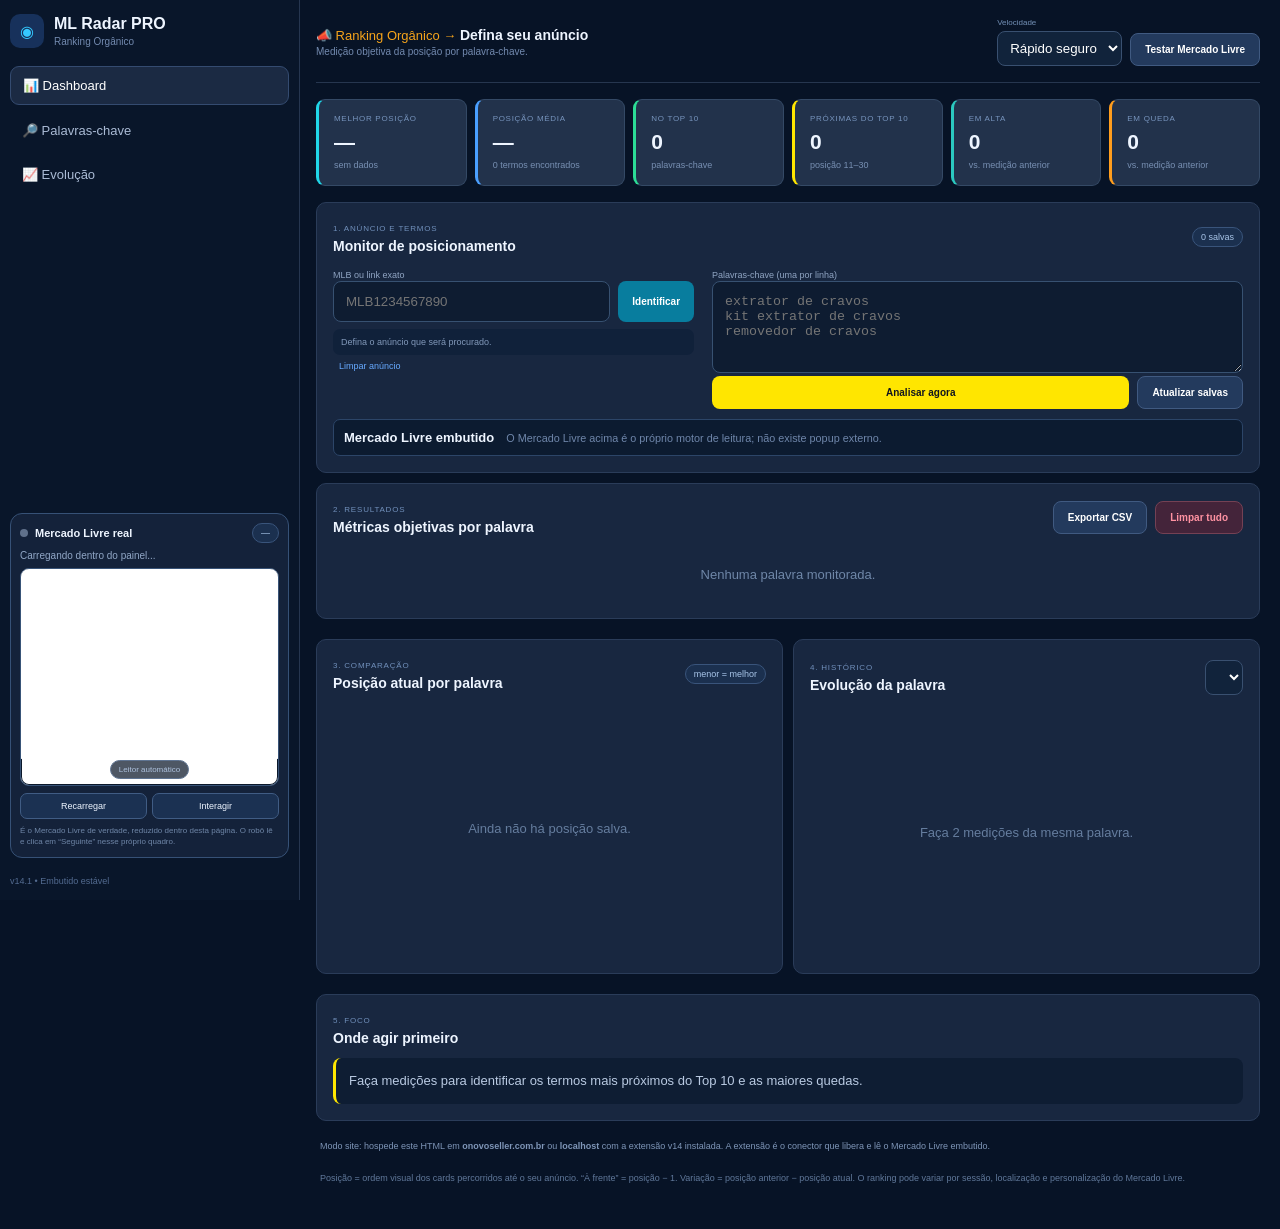
<file: index.html>
<!doctype html><html lang="pt-BR"><head><meta charset="utf-8"><meta name="viewport" content="width=device-width,initial-scale=1"><title>ML Radar PRO</title><style>
*{box-sizing:border-box}html,body{margin:0;background:#071326;color:#eef5ff;font-family:Inter,Segoe UI,Arial,sans-serif;font-size:13px}body{min-height:100vh}.shell{display:grid;grid-template-columns:220px 1fr;min-height:100vh}.sidebar{background:#09162a;border-right:1px solid #263650;padding:18px 12px;position:sticky;top:0;height:100vh;display:flex;flex-direction:column;gap:18px}.brand{display:flex;gap:10px;align-items:center;font-size:16px}.brandmark{width:34px;height:34px;border-radius:10px;background:#17315b;display:grid;place-items:center;color:#35c9ff}.brand small,.topbar small{display:block;color:#7289ae;font-size:10px;margin-top:3px}.sidebar nav{display:grid;gap:7px}.sidebar nav a{color:#aabbd5;text-decoration:none;padding:11px 12px;border-radius:9px}.sidebar nav a.active{background:#1b2a43;color:#fff;border:1px solid #344b70}.live-runner{margin-top:auto;border:1px solid #365176;border-radius:12px;background:#14223a;padding:10px;min-height:270px;display:flex;flex-direction:column}.live-head{display:flex;justify-content:space-between;align-items:center;font-size:11px}.live-head>div{display:flex;align-items:center;gap:7px}.dot{width:8px;height:8px;background:#60718b;border-radius:50%;display:inline-block}.dot.ok{background:#20d9a0;box-shadow:0 0 10px #20d9a077}.dot.busy{background:#ffe600;box-shadow:0 0 10px #ffe60066}.pagepill,.badge{background:#1b304f;border:1px solid #39547b;padding:4px 8px;border-radius:999px;color:#a9c6ea;font-size:9px}.live-runner p{font-size:10px;color:#91a7c6;margin:7px 0}.live-products{height:145px;overflow:auto;border:1px solid #263b5d;background:#0a1628;border-radius:8px;padding:5px}.live-empty{color:#657c9c;font-size:9px;padding:10px}.live-item{display:grid;grid-template-columns:30px 1fr auto;gap:6px;align-items:center;padding:5px;border-bottom:1px solid #1d304e}.live-item:last-child{border:0}.live-item img{width:30px;height:30px;object-fit:contain;background:white;border-radius:5px}.live-item b{font-size:8px;line-height:1.25;display:-webkit-box;-webkit-line-clamp:2;-webkit-box-orient:vertical;overflow:hidden}.live-item span{font-size:8px;color:#7e96b7}.live-item .pos{font-weight:800;color:#ffe600}.runner-actions{display:grid;grid-template-columns:1fr 1fr;gap:5px;margin-top:7px}.runner-actions button{background:#1b3152;color:#eef5ff;border:1px solid #405c84;border-radius:7px;padding:7px;font-size:9px;cursor:pointer}.runner-note{font-size:8px;color:#6f86a7;margin-top:7px;line-height:1.35}.version{color:#536b90;font-size:9px}.main{padding:18px 20px 34px;min-width:0}.topbar{display:flex;justify-content:space-between;align-items:center;padding-bottom:16px;border-bottom:1px solid #26364f}.topbar .crumb{color:#f6a41b}.topbar b{font-size:14px}.topactions{display:flex;gap:8px;align-items:end}.topactions label{font-size:8px;color:#7390b6}.topactions select,.panel select{display:block;margin-top:4px;background:#11233b;color:#fff;border:1px solid #395070;border-radius:8px;padding:8px}.kpis{display:grid;grid-template-columns:repeat(6,minmax(120px,1fr));gap:8px;margin:16px 0}.kpi{background:#22324b;border:1px solid #344965;border-radius:9px;padding:14px 15px;min-height:86px;border-left:3px solid #3fc6ff}.kpi small{display:block;color:#7794bd;font-size:8px;letter-spacing:.7px}.kpi b{display:block;font-size:21px;margin:7px 0 2px}.kpi em{font-style:normal;color:#7890b3;font-size:9px}.kpi.cyan{border-left-color:#20d6e8}.kpi.blue{border-left-color:#4a9fff}.kpi.green{border-left-color:#2cdd96}.kpi.yellow{border-left-color:#ffe600}.kpi.teal{border-left-color:#2bc9c0}.kpi.orange{border-left-color:#ff9d1d}.panel{background:#182740;border:1px solid #2a3c59;border-radius:10px;padding:16px;margin:10px 0}.panel-head{display:flex;justify-content:space-between;align-items:center;margin-bottom:12px}.section-label{font-size:8px;color:#7190bb;letter-spacing:.8px}.panel h2{font-size:14px;margin:4px 0 0}.formgrid{display:grid;grid-template-columns:.85fr 1.25fr;gap:18px}.panel label{font-size:9px;color:#90a5c3}.inputrow,.inline{display:flex;gap:8px}.grow{flex:1}input,textarea{width:100%;background:#0e1c31;color:#eef5ff;border:1px solid #375171;border-radius:8px;padding:12px;outline:none}textarea{height:92px;resize:vertical}.btn{border:0;border-radius:8px;padding:10px 14px;font-weight:700;font-size:10px;cursor:pointer}.btn.yellow{background:#ffe600;color:#10151f}.btn.dark{background:#233a5d;color:#fff;border:1px solid #405a81}.btn.cyanbtn{background:#087d9e;color:#fff}.btn.danger{background:#44243a;color:#ff92a2;border:1px solid #744154}.status{margin-top:7px;padding:8px;border-radius:7px;background:#10213a;color:#8299ba;font-size:9px}.status.ok{border:1px solid #178758;color:#7cffbf}.status.err{border:1px solid #9b4050;color:#ff9baa}.linkbtn{border:0;background:none;color:#67aaff;font-size:9px;margin-top:5px;cursor:pointer}.runnerline{margin-top:10px;background:#0c1b30;border:1px solid #2c4568;border-radius:7px;padding:10px;display:flex;gap:12px;align-items:center}.runnerline span{font-weight:700}.runnerline small{color:#6f86aa}.runnerline #readStatus{margin-left:auto;color:#8db7e5;font-size:9px}.scan.hidden{display:none}.progress{height:6px;background:#0a1729;border-radius:99px;overflow:hidden}.progress i{display:block;height:100%;background:#ffe600;width:5%;transition:.2s}.scan-kpis{display:grid;grid-template-columns:2fr 1fr 1fr 1fr;gap:8px;margin-top:10px}.scan-kpis>div{background:#0e1d33;padding:10px;border-radius:8px}.scan-kpis small{display:block;color:#6e89af;font-size:8px}.scan-kpis b{font-size:12px}.rank-table{overflow:auto}.rank-row{display:grid;grid-template-columns:minmax(180px,2fr) 75px 90px 75px 90px 90px 100px 65px;gap:0;border-bottom:1px solid #2a3c58;min-width:820px;align-items:center}.rank-row>div{padding:11px 9px}.rank-head{color:#75a4dd;font-size:8px;background:#101e34;border-radius:7px}.rank-row b{font-size:12px}.rank-row .kw b{font-size:11px}.muted{font-size:8px;color:#7289aa}.up{color:#2de09e}.down{color:#ff7388}.flat{color:#8ea2bd}.quick{color:#ffe600}.focusbox{background:#0e1d33;border-left:3px solid #ffe600;border-radius:8px;padding:13px;line-height:1.55;color:#b9cae2}.twocol{display:grid;grid-template-columns:1fr 1fr;gap:10px}.chartbox{position:relative;height:250px}.chartbox canvas{width:100%;height:100%}.empty{position:absolute;inset:0;display:grid;place-items:center;color:#657d9e}.emptyrow{padding:20px;color:#6f87a8;text-align:center}footer{font-size:9px;color:#60789a;padding:12px 4px}.delete{background:none;border:0;color:#ff7f94;cursor:pointer;font-size:9px}@media(max-width:1100px){.shell{grid-template-columns:200px 1fr}.kpis{grid-template-columns:repeat(3,1fr)}.formgrid,.twocol{grid-template-columns:1fr}}@media(max-width:760px){.shell{display:block}.sidebar{position:relative;height:auto}.live-runner{margin-top:0}.kpis{grid-template-columns:repeat(2,1fr)}.main{padding:12px}.topbar{align-items:flex-start;gap:10px}.rank-row{min-width:760px}}
/* v14: Mercado Livre real dentro do dashboard */
.shell{grid-template-columns:300px 1fr}.sidebar{padding:14px 10px}.live-runner{min-height:330px;padding:9px}.ml-viewport{position:relative;width:100%;height:218px;overflow:hidden;border:1px solid #385377;background:#fff;border-radius:9px;box-shadow:inset 0 0 0 1px #0b182a}.ml-stage{width:1280px;height:900px;transform:scale(.211);transform-origin:0 0}.ml-stage iframe{display:block;width:1280px;height:900px;border:0;background:#fff}.frame-lock{position:absolute;inset:0;z-index:4;display:flex;align-items:flex-end;justify-content:center;pointer-events:auto;background:transparent}.frame-lock span{margin:0 0 6px;background:#071326dd;color:#9cb5d7;border:1px solid #3c567a;border-radius:999px;padding:4px 8px;font-size:8px;opacity:.82}.frame-lock.unlocked{pointer-events:none}.frame-lock.unlocked span{display:none}.runner-actions{grid-template-columns:1fr 1fr}.runner-note{display:block}.live-runner p{white-space:nowrap;overflow:hidden;text-overflow:ellipsis}.main{padding-left:16px}
@media(max-width:1150px){.shell{grid-template-columns:270px 1fr}.ml-stage{transform:scale(.187)}.ml-viewport{height:205px}}

</style></head><body>
<div class="shell">
<aside class="sidebar">
  <div class="brand"><div class="brandmark">◉</div><div><b>ML Radar PRO</b><small>Ranking Orgânico</small></div></div>
  <nav><a class="active" href="#overview">📊 Dashboard</a><a href="#keywords">🔎 Palavras-chave</a><a href="#history">📈 Evolução</a></nav>
  <div class="live-runner embedded-runner">
    <div class="live-head"><div><span id="runnerDot" class="dot"></span><b>Mercado Livre real</b></div><span id="livePage" class="pagepill">—</span></div>
    <p id="runnerStatus">Carregando dentro do painel...</p>
    <div class="ml-viewport" id="mlViewport">
      <div class="ml-stage">
        <iframe id="mlFrame" title="Mercado Livre" src="https://lista.mercadolivre.com.br/" loading="eager" referrerpolicy="strict-origin-when-cross-origin" sandbox="allow-scripts allow-same-origin allow-forms allow-popups"></iframe>
      </div>
      <div id="frameLock" class="frame-lock"><span>Leitor automático</span></div>
    </div>
    <div class="runner-actions"><button id="reloadFrame">Recarregar</button><button id="toggleFrame">Interagir</button></div>
    <small class="runner-note">É o Mercado Livre de verdade, reduzido dentro desta página. O robô lê e clica em “Seguinte” nesse próprio quadro.</small>
  </div>
  <div class="version">v14.1 • Embutido estável</div>
</aside>
<main class="main">
<header class="topbar" id="overview"><div><span class="crumb">📣 Ranking Orgânico →</span> <b id="productHeader">Defina seu anúncio</b><small id="productSub">Medição objetiva da posição por palavra-chave.</small></div><div class="topactions"><label>Velocidade <select id="speedMode"><option value="fast" selected>Rápido seguro</option><option value="safe">Estável</option><option value="turbo">Turbo</option></select></label><button id="testPage" class="btn dark">Testar Mercado Livre</button></div></header>
<section class="kpis">
  <article class="kpi cyan"><small>MELHOR POSIÇÃO</small><b id="best">—</b><em id="bestKw">sem dados</em></article>
  <article class="kpi blue"><small>POSIÇÃO MÉDIA</small><b id="avg">—</b><em id="coverage">0 termos encontrados</em></article>
  <article class="kpi green"><small>NO TOP 10</small><b id="top10">0</b><em>palavras-chave</em></article>
  <article class="kpi yellow"><small>PRÓXIMAS DO TOP 10</small><b id="nearTop10">0</b><em>posição 11–30</em></article>
  <article class="kpi teal"><small>EM ALTA</small><b id="gaining">0</b><em>vs. medição anterior</em></article>
  <article class="kpi orange"><small>EM QUEDA</small><b id="falling">0</b><em>vs. medição anterior</em></article>
</section>
<section class="panel" id="keywords"><div class="panel-head"><div><span class="section-label">1. ANÚNCIO E TERMOS</span><h2>Monitor de posicionamento</h2></div><span id="savedCount" class="badge">0 salvas</span></div>
<div class="formgrid"><div><label>MLB ou link exato</label><div class="inputrow"><input id="target" placeholder="MLB1234567890"><button id="resolve" class="btn cyanbtn">Identificar</button></div><div id="targetInfo" class="status">Defina o anúncio que será procurado.</div><button id="clearTarget" class="linkbtn">Limpar anúncio</button></div><div><label>Palavras-chave (uma por linha)</label><textarea id="keywordsInput" placeholder="extrator de cravos
kit extrator de cravos
removedor de cravos"></textarea><div class="inline"><button id="analyze" class="btn yellow grow">Analisar agora</button><button id="analyzeSaved" class="btn dark">Atualizar salvas</button></div></div></div>
<div class="runnerline"><span id="runnerLiveTitle">Mercado Livre embutido</span><small id="runnerLiveText">O Mercado Livre acima é o próprio motor de leitura; não existe popup externo.</small><div id="readStatus"></div></div></section>
<section id="scanCard" class="panel scan hidden"><div class="panel-head"><div><span class="section-label">EM TEMPO REAL</span><h2 id="scanText">Preparando...</h2></div><button id="cancel" class="btn danger">Parar</button></div><div class="progress"><i id="bar"></i></div><div class="scan-kpis"><div><small>PALAVRA</small><b id="scanKeyword">—</b></div><div><small>PÁGINA</small><b id="scanPage">—</b></div><div><small>VERIFICADOS</small><b id="scanChecked">—</b></div><div><small>MODO</small><b id="scanMode">RÁPIDO</b></div></div></section>
<section class="panel"><div class="panel-head"><div><span class="section-label">2. RESULTADOS</span><h2>Métricas objetivas por palavra</h2></div><div class="inline"><button id="csv" class="btn dark">Exportar CSV</button><button id="clearHistory" class="btn danger">Limpar tudo</button></div></div><div id="metricsTable" class="rank-table"><div class="emptyrow">Nenhuma palavra monitorada.</div></div></section>
<div class="twocol"><section class="panel"><div class="panel-head"><div><span class="section-label">3. COMPARAÇÃO</span><h2>Posição atual por palavra</h2></div><span class="badge">menor = melhor</span></div><div class="chartbox"><canvas id="chart"></canvas><div id="chartEmpty" class="empty">Ainda não há posição salva.</div></div></section><section class="panel" id="history"><div class="panel-head"><div><span class="section-label">4. HISTÓRICO</span><h2>Evolução da palavra</h2></div><select id="historySelect"></select></div><div class="chartbox"><canvas id="historyChart"></canvas><div id="historyEmpty" class="empty">Faça 2 medições da mesma palavra.</div></div></section></div>
<section class="panel action-panel"><div class="panel-head"><div><span class="section-label">5. FOCO</span><h2>Onde agir primeiro</h2></div></div><div id="focusBox" class="focusbox">Faça medições para identificar os termos mais próximos do Top 10 e as maiores quedas.</div></section>
<div class="site-note" style="font-size:9px;color:#7f96b8;padding:10px 4px">Modo site: hospede este HTML em <b>onovoseller.com.br</b> ou <b>localhost</b> com a extensão v14 instalada. A extensão é o conector que libera e lê o Mercado Livre embutido.</div><footer>Posição = ordem visual dos cards percorridos até o seu anúncio. “À frente” = posição − 1. Variação = posição anterior − posição atual. O ranking pode variar por sessão, localização e personalização do Mercado Livre.</footer>
</main></div><script>
const clean=(s='')=>String(s??'').replace(/\s+/g,' ').trim();
const norm=(s='')=>clean(s).normalize('NFD').replace(/[\u0300-\u036f]/g,'').toLowerCase();
const esc=(s='')=>String(s).replace(/[&<>"']/g,c=>({'&':'&amp;','<':'&lt;','>':'&gt;','"':'&quot;',"'":'&#39;'}[c]));
let state={target:null,records:{}},job=null,runner=null,bridgeReady=false;
let targetEditing=false,targetDraft=sessionStorage.getItem('mlRadarTargetDraft')||'';
const $=s=>document.querySelector(s), pending=new Map();
const direct=()=>!!(globalThis.chrome?.runtime?.id && location.protocol==='chrome-extension:');
window.addEventListener('message',ev=>{const d=ev.data;if(!d)return;if(d.source==='ML_RADAR_V14_SITE_READY'){bridgeReady=true;return;}if(d.source==='ML_RADAR_V14_SITE_RES'&&pending.has(d.id)){const p=pending.get(d.id);pending.delete(d.id);d.error?p.reject(new Error(d.error)):p.resolve(d.response);return;}if(d.source==='ML_RADAR_V14_PUSH'&&d.payload)handlePush(d.payload);});
function msg(payload){if(direct())return new Promise((resolve,reject)=>chrome.runtime.sendMessage(payload,r=>{if(chrome.runtime.lastError)reject(chrome.runtime.lastError);else resolve(r)}));return new Promise((resolve,reject)=>{const id='r'+Date.now()+Math.random().toString(36).slice(2);pending.set(id,{resolve,reject});window.postMessage({source:'ML_RADAR_V14_SITE_REQ',id,payload},'*');setTimeout(()=>{if(pending.has(id)){pending.delete(id);reject(new Error('Conector ML Radar não detectado. Use esta página no onovoseller.com.br ou localhost com a extensão instalada.'));}},3500);});}
function rows(){return Object.values(state.records||{}).sort((a,b)=>a.keyword.localeCompare(b.keyword,'pt-BR'));}
function hist(r){return (r.history||[]).filter(x=>x?.found&&Number.isFinite(x.position));}
function variation(r){const h=hist(r);return h.length<2?null:h[h.length-2].position-h[h.length-1].position;}
function gap10(x){return x?.found?Math.max(0,x.position-10):null;}
async function init(){bind();const saved=localStorage.getItem('mlRadarSpeedV13');if(saved&&$('#speedMode'))$('#speedMode').value=saved;await refresh();renderAll();setInterval(refresh,direct()?1200:900);}
function bind(){const ti=$('#target');if(ti){if(targetDraft)ti.value=targetDraft;ti.addEventListener('focus',()=>{targetEditing=true;});ti.addEventListener('input',()=>{targetEditing=true;targetDraft=ti.value;sessionStorage.setItem('mlRadarTargetDraft',targetDraft);});ti.addEventListener('blur',()=>{targetEditing=false;targetDraft=ti.value;sessionStorage.setItem('mlRadarTargetDraft',targetDraft);});}$('#resolve').onclick=resolveTarget;$('#clearTarget').onclick=clearTarget;$('#analyze').onclick=()=>start(false);$('#analyzeSaved').onclick=()=>start(true);$('#testPage').onclick=testRunner;$('#cancel').onclick=cancel;$('#csv').onclick=exportCsv;$('#clearHistory').onclick=clearHistory;$('#historySelect').onchange=drawHistory;$('#speedMode').onchange=()=>localStorage.setItem('mlRadarSpeedV13',$('#speedMode').value);$('#reloadFrame').onclick=()=>navigateEmbed($('#mlFrame')?.src||'https://lista.mercadolivre.com.br/',true);$('#toggleFrame').onclick=toggleFrameInteraction;}
async function refresh(){const r=await msg({type:'GET_CONTEXT'}).catch(()=>null);if(r?.ok){state=r.state||state;job=r.job||null;runner=r.runner||null;if(job?.status==='running')showScan(job);else hideScan();renderAll(false);}}
function navigateEmbed(url,force=false){const f=$('#mlFrame');if(!f||!url)return;try{const current=f.src||'';if(force){const u=new URL(url,location.href);u.searchParams.set('_mlr',Date.now());f.src=u.href;return;}if(current!==url)f.src=url;}catch{f.src=url;}}
function toggleFrameInteraction(){const lock=$('#frameLock'),btn=$('#toggleFrame');const unlock=!lock.classList.contains('unlocked');lock.classList.toggle('unlocked',unlock);btn.textContent=unlock?'Bloquear':'Interagir';}
function updateRunner(){const dot=$('#runnerDot'),ready=!!runner?.frameId;if(ready){dot.className='dot '+(job?.status==='running'?'busy':'ok');$('#runnerStatus').textContent=job?.status==='running'?`Lendo “${job.keyword||''}”`:'Mercado Livre carregado dentro do painel.';}else{dot.className='dot';$('#runnerStatus').textContent='Carregando Mercado Livre dentro do painel...';}$('#livePage').textContent=job?.status==='running'?`Pág. ${job.page||1}`:'—';$('#runnerLiveTitle').textContent=job?.status==='running'?`Lendo: ${job.keyword||''}`:(ready?'Mercado Livre embutido pronto':'Aguardando Mercado Livre');$('#runnerLiveText').textContent=job?.status==='running'?`${(job.checked||0).toLocaleString('pt-BR')} anúncios já verificados.`:'Sem popup: a página real está no quadro à esquerda.';}
function handlePush(m){if(!m)return;if(m.type==='EMBED_NAVIGATE'||m.type==='MLRADAR_HOST_NAVIGATE'){navigateEmbed(m.url);return;}if(m.type==='SCAN_PROGRESS'&&m.job){job=m.job;if(job.status==='running')showScan(job);else hideScan();return;}if(m.type==='SCAN_COMPLETE'){state=m.state||state;job=m.job||job;hideScan();renderAll();return;}if(m.type==='STATE_UPDATED'&&m.state){state=m.state;renderAll();return;}if(m.type==='RUNNER_UPDATED'){runner=m.runner||null;updateRunner();}}
async function resolveTarget(){const raw=clean($('#target').value),info=$('#targetInfo');if(!raw){info.className='status err';info.textContent='Informe o MLB ou link.';return null;}info.className='status';info.textContent='Identificando...';const r=await msg({type:'RESOLVE_TARGET',value:raw}).catch(e=>({ok:false,error:String(e.message||e)}));if(!r?.ok){info.className='status err';info.textContent=r?.error||'Não consegui identificar.';return null;}state.target={mlb:r.mlb,title:r.title||'',familyName:r.familyName||'',permalink:r.permalink||'',sellerId:r.sellerId??null,sellerName:r.sellerName||'',userProductId:r.userProductId||'',catalogProductId:r.catalogProductId||'',relatedIds:r.relatedIds||[]};targetDraft='';targetEditing=false;sessionStorage.removeItem('mlRadarTargetDraft');const sv=await msg({type:'SET_TARGET',target:state.target}).catch(()=>null);if(sv?.state)state=sv.state;renderTarget();return state.target;}
async function clearTarget(){targetDraft='';targetEditing=false;sessionStorage.removeItem('mlRadarTargetDraft');const r=await msg({type:'SET_TARGET',target:null}).catch(()=>null);state=r?.state||{...state,target:null};if($('#target'))$('#target').value='';renderTarget();}
async function start(saved){if(job?.status==='running')return;if(!state.target?.mlb){const t=await resolveTarget();if(!t)return;}let words=saved?rows().map(x=>x.keyword):$('#keywordsInput').value.split(/[\n,;]+/).map(clean).filter(Boolean);words=[...new Set(words)];if(!words.length){alert('Digite pelo menos uma palavra-chave.');return;}const speedMode=$('#speedMode').value||'fast';const r=await msg({type:'START_SCAN',target:state.target,keywords:words,speedMode}).catch(e=>({ok:false,error:String(e.message||e)}));if(!r?.ok){alert(r?.error||'Não foi possível iniciar.');return;}job=r.job;runner=r.runner||runner;showScan(job);updateRunner();}
async function cancel(){await msg({type:'CANCEL_SCAN'}).catch(()=>{});job={...(job||{}),status:'cancelled'};hideScan();}
async function testRunner(){const el=$('#readStatus');el.textContent='Lendo...';const r=await msg({type:'TEST_RUNNER'}).catch(e=>({ok:false,error:String(e.message||e)}));if(!r?.ok){el.textContent=r?.error||'Falha.';return;}const p=r.parsed||{};el.textContent=`${p.itemsCount||0} anúncios lidos • Seguinte ${p.nextExists?'OK':'não visível'}${p.matchIndex>=0?' • seu anúncio está nesta página':''}`;}
function showScan(j){job=j;$('#scanCard').classList.remove('hidden');updateScan(j);updateRunner();}
function hideScan(){if($('#scanCard'))$('#scanCard').classList.add('hidden');updateRunner();}
function updateScan(j){$('#scanText').textContent=j.progressText||'Analisando...';$('#scanKeyword').textContent=j.keyword||'—';$('#scanPage').textContent=j.page||'—';$('#scanChecked').textContent=(j.checked||0).toLocaleString('pt-BR');$('#scanMode').textContent=(j.speedMode||'fast').toUpperCase();const base=(j.keywordIndex||0)/Math.max(1,j.keywords?.length||1)*100;$('#bar').style.width=`${Math.max(5,Math.min(97,base+Math.min(18,(j.page||1)*1.5)))}%`;}
function renderAll(redraw=true){renderTarget();renderStats();renderTable();renderFocus();renderHistorySelect();if(redraw){drawCompare();drawHistory();}updateRunner();}
function renderTarget(){const info=$('#targetInfo'),ti=$('#target');if(!state.target?.mlb){if(ti&&!targetEditing&&!targetDraft)ti.value='';info.className='status';info.textContent='Defina o anúncio que será procurado.';$('#productHeader').textContent='Defina seu anúncio';$('#productSub').textContent='Medição objetiva da posição por palavra-chave.';return;}if(ti&&!targetEditing&&!targetDraft)ti.value=state.target.mlb;info.className='status ok';info.innerHTML=`<strong>${esc(state.target.title||'Anúncio definido')}</strong><br>${esc(state.target.mlb)}`;$('#productHeader').textContent=state.target.title||state.target.mlb;$('#productSub').textContent=state.target.mlb;}
function renderStats(){const rs=rows(),f=rs.filter(r=>r.last?.found),ps=f.map(r=>r.last.position);$('#savedCount').textContent=`${rs.length} salvas`;if(ps.length){const b=Math.min(...ps),rr=f.find(r=>r.last.position===b);$('#best').textContent='#'+b;$('#bestKw').textContent=rr?.keyword||'';$('#avg').textContent='#'+Math.round(ps.reduce((a,b)=>a+b,0)/ps.length);}else{$('#best').textContent=$('#avg').textContent='—';$('#bestKw').textContent='sem dados';}$('#coverage').textContent=`${f.length} de ${rs.length} termos encontrados`;$('#top10').textContent=f.filter(r=>r.last.position<=10).length;$('#nearTop10').textContent=f.filter(r=>r.last.position>=11&&r.last.position<=30).length;$('#gaining').textContent=f.filter(r=>(variation(r)??0)>0).length;$('#falling').textContent=f.filter(r=>(variation(r)??0)<0).length;}
function renderTable(){const box=$('#metricsTable'),rs=rows();if(!rs.length){box.innerHTML='<div class="emptyrow">Nenhuma palavra monitorada.</div>';return;}box.innerHTML=`<div class="rank-row rank-head"><div>PALAVRA-CHAVE</div><div>POSIÇÃO</div><div>À FRENTE</div><div>PÁGINA</div><div>VARIAÇÃO</div><div>GAP TOP 10</div><div>PATROC. À FRENTE</div><div></div></div>`+rs.map(r=>{const x=r.last||{},v=variation(r),vt=v==null?'—':v>0?`<span class="up">▲ ${v}</span>`:v<0?`<span class="down">▼ ${Math.abs(v)}</span>`:'<span class="flat">0</span>';const status=!x.ok?`Erro: ${x.error||'leitura interrompida'}`:x.found?`${x.matchType||'ID exato'} • ${x.ts?new Date(x.ts).toLocaleString('pt-BR'):''}`:`Não encontrado • ${x.checked||0} verificados`;return`<div class="rank-row"><div class="kw"><b>${esc(r.keyword)}</b><br><span class="muted">${esc(status)}</span></div><div><b>${x.found?'#'+x.position:'—'}</b></div><div><b>${x.found?x.ahead:'—'}</b></div><div><b>${x.page||'—'}</b></div><div><b>${vt}</b></div><div><b>${x.found?gap10(x):'—'}</b></div><div><b>${x.found?(x.sponsoredAhead??0):'—'}</b></div><div><button class="delete" data-k="${esc(norm(r.keyword))}">Excluir</button></div></div>`}).join('');box.querySelectorAll('[data-k]').forEach(b=>b.onclick=async()=>{const r=await msg({type:'DELETE_KEYWORD',key:b.dataset.k});if(r?.state)state=r.state;renderAll();});}
function renderFocus(){const f=rows().filter(r=>r.last?.found);if(!f.length){$('#focusBox').textContent='Faça medições para identificar os termos mais próximos do Top 10 e as maiores quedas.';return;}const quick=f.filter(r=>r.last.position>10&&r.last.position<=30).sort((a,b)=>a.last.position-b.last.position);const drops=f.map(r=>({r,v:variation(r)})).filter(x=>x.v!=null&&x.v<0).sort((a,b)=>a.v-b.v);let parts=[];if(quick[0])parts.push(`Quick win: “${quick[0].keyword}” está em #${quick[0].last.position}; faltam ${gap10(quick[0].last)} posições para o Top 10.`);if(drops[0])parts.push(`Maior queda: “${drops[0].r.keyword}” caiu ${Math.abs(drops[0].v)} posições desde a medição anterior.`);if(!parts.length){const best=f.slice().sort((a,b)=>a.last.position-b.last.position)[0];parts.push(`Melhor termo atual: “${best.keyword}” em #${best.last.position}. Continue medindo antes e depois de alterações no anúncio.`);}$('#focusBox').textContent=parts.join('  ');}
function renderHistorySelect(){const s=$('#historySelect'),prev=s.value,rs=rows();s.innerHTML=rs.length?rs.map(r=>`<option value="${esc(norm(r.keyword))}">${esc(r.keyword)}</option>`).join(''):'<option value="">Sem palavras</option>';if(rs.some(r=>norm(r.keyword)===prev))s.value=prev;}
function setup(can){const rect=can.getBoundingClientRect(),dpr=devicePixelRatio||1,w=Math.max(300,Math.floor(rect.width||480)),h=Math.max(170,Math.floor(rect.height||240));can.width=w*dpr;can.height=h*dpr;const c=can.getContext('2d');c.setTransform(dpr,0,0,dpr,0,0);c.clearRect(0,0,w,h);return{c,w,h};}
function drawCompare(){const data=rows().map(r=>({keyword:r.keyword,...r.last})).filter(x=>x?.found),can=$('#chart'),empty=$('#chartEmpty'),{c,w,h}=setup(can);empty.style.display=data.length?'none':'grid';if(!data.length)return;const p={l:36,r:12,t:18,b:58},pw=w-p.l-p.r,ph=h-p.t-p.b,max=Math.max(10,...data.map(x=>x.position));c.font='9px Arial';c.fillStyle='#7790b5';c.strokeStyle='#30425e';for(let i=0;i<=4;i++){const y=p.t+ph*i/4,rank=Math.round(1+(max-1)*i/4);c.beginPath();c.moveTo(p.l,y);c.lineTo(w-p.r,y);c.stroke();c.textAlign='right';c.fillText(rank,p.l-5,y+3)}const step=pw/data.length;c.strokeStyle='#18d3e6';c.lineWidth=2;c.beginPath();data.forEach((r,i)=>{const x=p.l+step*(i+.5),y=p.t+(r.position-1)/Math.max(1,max-1)*ph;i?c.lineTo(x,y):c.moveTo(x,y)});c.stroke();data.forEach((r,i)=>{const x=p.l+step*(i+.5),y=p.t+(r.position-1)/Math.max(1,max-1)*ph;c.fillStyle='#ffe600';c.beginPath();c.arc(x,y,3.8,0,Math.PI*2);c.fill();c.fillStyle='#edf5ff';c.textAlign='center';c.font='bold 9px Arial';c.fillText('#'+r.position,x,y-8);c.save();c.translate(x,h-p.b+13);c.rotate(-.55);c.textAlign='right';c.font='8px Arial';c.fillStyle='#8299bb';c.fillText(r.keyword.length>18?r.keyword.slice(0,17)+'…':r.keyword,0,0);c.restore()});}
function drawHistory(){const s=$('#historySelect'),r=state.records?.[s.value],pts=hist(r||{}),can=$('#historyChart'),empty=$('#historyEmpty'),{c,w,h}=setup(can);empty.style.display=pts.length>=2?'none':'grid';if(pts.length<2)return;const p={l:36,r:12,t:18,b:26},pw=w-p.l-p.r,ph=h-p.t-p.b,max=Math.max(10,...pts.map(x=>x.position));c.font='9px Arial';c.fillStyle='#7790b5';c.strokeStyle='#30425e';for(let i=0;i<=4;i++){const y=p.t+ph*i/4,rank=Math.round(1+(max-1)*i/4);c.beginPath();c.moveTo(p.l,y);c.lineTo(w-p.r,y);c.stroke();c.textAlign='right';c.fillText(rank,p.l-5,y+3)}const step=pw/Math.max(1,pts.length-1);c.strokeStyle='#a970ff';c.lineWidth=2;c.beginPath();pts.forEach((x,i)=>{const xx=p.l+step*i,yy=p.t+(x.position-1)/Math.max(1,max-1)*ph;i?c.lineTo(xx,yy):c.moveTo(xx,yy)});c.stroke();pts.forEach((x,i)=>{const xx=p.l+step*i,yy=p.t+(x.position-1)/Math.max(1,max-1)*ph;c.fillStyle='#ffe600';c.beginPath();c.arc(xx,yy,3.5,0,Math.PI*2);c.fill();});}
async function clearHistory(){if(!confirm('Apagar todas as palavras e históricos?'))return;const r=await msg({type:'CLEAR_HISTORY'});if(r?.state)state=r.state;renderAll();}
function exportCsv(){const out=[['Palavra-chave','Posição','À frente','Página','Variação','Gap Top 10','Patrocinados à frente','Atualizado']];for(const r of rows()){const x=r.last||{};out.push([r.keyword,x.position??'',x.ahead??'',x.page??'',variation(r)??'',x.found?gap10(x):'',x.sponsoredAhead??'',x.ts?new Date(x.ts).toISOString():'']);}const csv='\ufeff'+out.map(a=>a.map(v=>'"'+String(v).replace(/"/g,'""')+'"').join(';')).join('\n');const a=document.createElement('a');a.href=URL.createObjectURL(new Blob([csv],{type:'text/csv;charset=utf-8'}));a.download='ml-radar-v14.csv';a.click();setTimeout(()=>URL.revokeObjectURL(a.href),1000);}
if(direct()){chrome.runtime.onMessage.addListener(m=>{handlePush(m);});}
window.addEventListener('resize',()=>{drawCompare();drawHistory();});init();
</script></body></html>
</file>
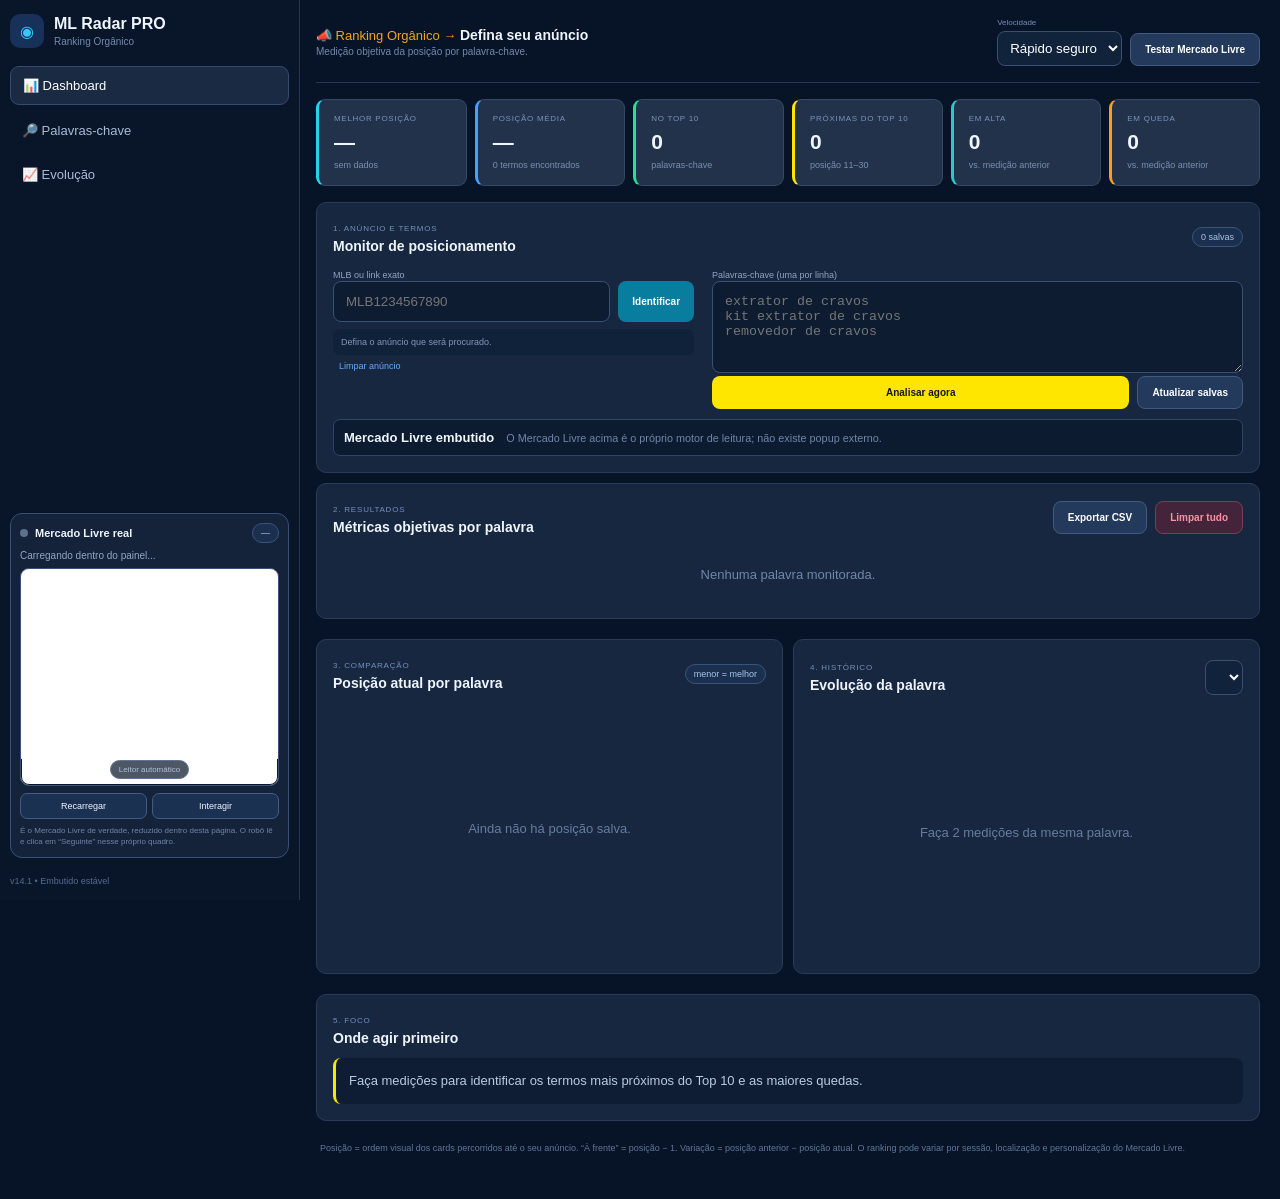
<file: dashboard.html>
<!doctype html><html lang="pt-BR"><head><meta charset="utf-8"><meta name="viewport" content="width=device-width,initial-scale=1"><title>ML Radar PRO</title><link rel="stylesheet" href="dashboard.css"></head><body>
<div class="shell">
<aside class="sidebar">
  <div class="brand"><div class="brandmark">◉</div><div><b>ML Radar PRO</b><small>Ranking Orgânico</small></div></div>
  <nav><a class="active" href="#overview">📊 Dashboard</a><a href="#keywords">🔎 Palavras-chave</a><a href="#history">📈 Evolução</a></nav>
  <div class="live-runner embedded-runner">
    <div class="live-head"><div><span id="runnerDot" class="dot"></span><b>Mercado Livre real</b></div><span id="livePage" class="pagepill">—</span></div>
    <p id="runnerStatus">Carregando dentro do painel...</p>
    <div class="ml-viewport" id="mlViewport">
      <div class="ml-stage">
        <iframe id="mlFrame" title="Mercado Livre" src="https://lista.mercadolivre.com.br/" loading="eager" referrerpolicy="strict-origin-when-cross-origin" sandbox="allow-scripts allow-same-origin allow-forms allow-popups"></iframe>
      </div>
      <div id="frameLock" class="frame-lock"><span>Leitor automático</span></div>
    </div>
    <div class="runner-actions"><button id="reloadFrame">Recarregar</button><button id="toggleFrame">Interagir</button></div>
    <small class="runner-note">É o Mercado Livre de verdade, reduzido dentro desta página. O robô lê e clica em “Seguinte” nesse próprio quadro.</small>
  </div>
  <div class="version">v14.1 • Embutido estável</div>
</aside>
<main class="main">
<header class="topbar" id="overview"><div><span class="crumb">📣 Ranking Orgânico →</span> <b id="productHeader">Defina seu anúncio</b><small id="productSub">Medição objetiva da posição por palavra-chave.</small></div><div class="topactions"><label>Velocidade <select id="speedMode"><option value="fast" selected>Rápido seguro</option><option value="safe">Estável</option><option value="turbo">Turbo</option></select></label><button id="testPage" class="btn dark">Testar Mercado Livre</button></div></header>
<section class="kpis">
  <article class="kpi cyan"><small>MELHOR POSIÇÃO</small><b id="best">—</b><em id="bestKw">sem dados</em></article>
  <article class="kpi blue"><small>POSIÇÃO MÉDIA</small><b id="avg">—</b><em id="coverage">0 termos encontrados</em></article>
  <article class="kpi green"><small>NO TOP 10</small><b id="top10">0</b><em>palavras-chave</em></article>
  <article class="kpi yellow"><small>PRÓXIMAS DO TOP 10</small><b id="nearTop10">0</b><em>posição 11–30</em></article>
  <article class="kpi teal"><small>EM ALTA</small><b id="gaining">0</b><em>vs. medição anterior</em></article>
  <article class="kpi orange"><small>EM QUEDA</small><b id="falling">0</b><em>vs. medição anterior</em></article>
</section>
<section class="panel" id="keywords"><div class="panel-head"><div><span class="section-label">1. ANÚNCIO E TERMOS</span><h2>Monitor de posicionamento</h2></div><span id="savedCount" class="badge">0 salvas</span></div>
<div class="formgrid"><div><label>MLB ou link exato</label><div class="inputrow"><input id="target" placeholder="MLB1234567890"><button id="resolve" class="btn cyanbtn">Identificar</button></div><div id="targetInfo" class="status">Defina o anúncio que será procurado.</div><button id="clearTarget" class="linkbtn">Limpar anúncio</button></div><div><label>Palavras-chave (uma por linha)</label><textarea id="keywordsInput" placeholder="extrator de cravos
kit extrator de cravos
removedor de cravos"></textarea><div class="inline"><button id="analyze" class="btn yellow grow">Analisar agora</button><button id="analyzeSaved" class="btn dark">Atualizar salvas</button></div></div></div>
<div class="runnerline"><span id="runnerLiveTitle">Mercado Livre embutido</span><small id="runnerLiveText">O Mercado Livre acima é o próprio motor de leitura; não existe popup externo.</small><div id="readStatus"></div></div></section>
<section id="scanCard" class="panel scan hidden"><div class="panel-head"><div><span class="section-label">EM TEMPO REAL</span><h2 id="scanText">Preparando...</h2></div><button id="cancel" class="btn danger">Parar</button></div><div class="progress"><i id="bar"></i></div><div class="scan-kpis"><div><small>PALAVRA</small><b id="scanKeyword">—</b></div><div><small>PÁGINA</small><b id="scanPage">—</b></div><div><small>VERIFICADOS</small><b id="scanChecked">—</b></div><div><small>MODO</small><b id="scanMode">RÁPIDO</b></div></div></section>
<section class="panel"><div class="panel-head"><div><span class="section-label">2. RESULTADOS</span><h2>Métricas objetivas por palavra</h2></div><div class="inline"><button id="csv" class="btn dark">Exportar CSV</button><button id="clearHistory" class="btn danger">Limpar tudo</button></div></div><div id="metricsTable" class="rank-table"><div class="emptyrow">Nenhuma palavra monitorada.</div></div></section>
<div class="twocol"><section class="panel"><div class="panel-head"><div><span class="section-label">3. COMPARAÇÃO</span><h2>Posição atual por palavra</h2></div><span class="badge">menor = melhor</span></div><div class="chartbox"><canvas id="chart"></canvas><div id="chartEmpty" class="empty">Ainda não há posição salva.</div></div></section><section class="panel" id="history"><div class="panel-head"><div><span class="section-label">4. HISTÓRICO</span><h2>Evolução da palavra</h2></div><select id="historySelect"></select></div><div class="chartbox"><canvas id="historyChart"></canvas><div id="historyEmpty" class="empty">Faça 2 medições da mesma palavra.</div></div></section></div>
<section class="panel action-panel"><div class="panel-head"><div><span class="section-label">5. FOCO</span><h2>Onde agir primeiro</h2></div></div><div id="focusBox" class="focusbox">Faça medições para identificar os termos mais próximos do Top 10 e as maiores quedas.</div></section>
<footer>Posição = ordem visual dos cards percorridos até o seu anúncio. “À frente” = posição − 1. Variação = posição anterior − posição atual. O ranking pode variar por sessão, localização e personalização do Mercado Livre.</footer>
</main></div><script src="dashboard.js"></script></body></html>
</file>
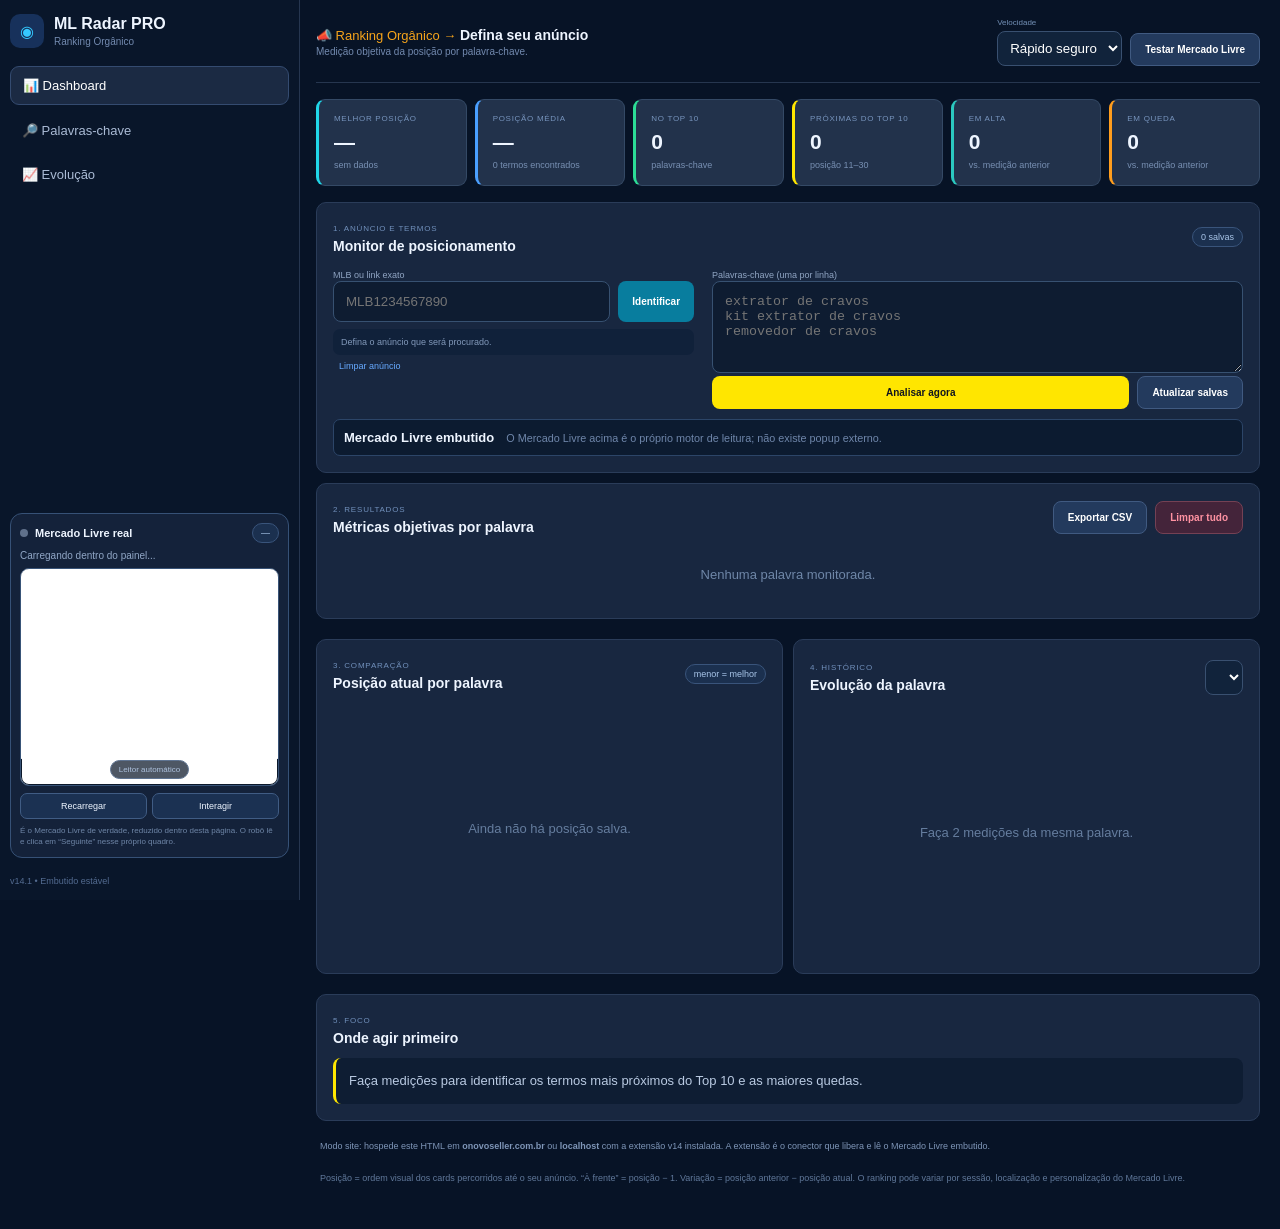
<file: site.html>
<!doctype html><html lang="pt-BR"><head><meta charset="utf-8"><meta name="viewport" content="width=device-width,initial-scale=1"><title>ML Radar PRO</title><style>
*{box-sizing:border-box}html,body{margin:0;background:#071326;color:#eef5ff;font-family:Inter,Segoe UI,Arial,sans-serif;font-size:13px}body{min-height:100vh}.shell{display:grid;grid-template-columns:220px 1fr;min-height:100vh}.sidebar{background:#09162a;border-right:1px solid #263650;padding:18px 12px;position:sticky;top:0;height:100vh;display:flex;flex-direction:column;gap:18px}.brand{display:flex;gap:10px;align-items:center;font-size:16px}.brandmark{width:34px;height:34px;border-radius:10px;background:#17315b;display:grid;place-items:center;color:#35c9ff}.brand small,.topbar small{display:block;color:#7289ae;font-size:10px;margin-top:3px}.sidebar nav{display:grid;gap:7px}.sidebar nav a{color:#aabbd5;text-decoration:none;padding:11px 12px;border-radius:9px}.sidebar nav a.active{background:#1b2a43;color:#fff;border:1px solid #344b70}.live-runner{margin-top:auto;border:1px solid #365176;border-radius:12px;background:#14223a;padding:10px;min-height:270px;display:flex;flex-direction:column}.live-head{display:flex;justify-content:space-between;align-items:center;font-size:11px}.live-head>div{display:flex;align-items:center;gap:7px}.dot{width:8px;height:8px;background:#60718b;border-radius:50%;display:inline-block}.dot.ok{background:#20d9a0;box-shadow:0 0 10px #20d9a077}.dot.busy{background:#ffe600;box-shadow:0 0 10px #ffe60066}.pagepill,.badge{background:#1b304f;border:1px solid #39547b;padding:4px 8px;border-radius:999px;color:#a9c6ea;font-size:9px}.live-runner p{font-size:10px;color:#91a7c6;margin:7px 0}.live-products{height:145px;overflow:auto;border:1px solid #263b5d;background:#0a1628;border-radius:8px;padding:5px}.live-empty{color:#657c9c;font-size:9px;padding:10px}.live-item{display:grid;grid-template-columns:30px 1fr auto;gap:6px;align-items:center;padding:5px;border-bottom:1px solid #1d304e}.live-item:last-child{border:0}.live-item img{width:30px;height:30px;object-fit:contain;background:white;border-radius:5px}.live-item b{font-size:8px;line-height:1.25;display:-webkit-box;-webkit-line-clamp:2;-webkit-box-orient:vertical;overflow:hidden}.live-item span{font-size:8px;color:#7e96b7}.live-item .pos{font-weight:800;color:#ffe600}.runner-actions{display:grid;grid-template-columns:1fr 1fr;gap:5px;margin-top:7px}.runner-actions button{background:#1b3152;color:#eef5ff;border:1px solid #405c84;border-radius:7px;padding:7px;font-size:9px;cursor:pointer}.runner-note{font-size:8px;color:#6f86a7;margin-top:7px;line-height:1.35}.version{color:#536b90;font-size:9px}.main{padding:18px 20px 34px;min-width:0}.topbar{display:flex;justify-content:space-between;align-items:center;padding-bottom:16px;border-bottom:1px solid #26364f}.topbar .crumb{color:#f6a41b}.topbar b{font-size:14px}.topactions{display:flex;gap:8px;align-items:end}.topactions label{font-size:8px;color:#7390b6}.topactions select,.panel select{display:block;margin-top:4px;background:#11233b;color:#fff;border:1px solid #395070;border-radius:8px;padding:8px}.kpis{display:grid;grid-template-columns:repeat(6,minmax(120px,1fr));gap:8px;margin:16px 0}.kpi{background:#22324b;border:1px solid #344965;border-radius:9px;padding:14px 15px;min-height:86px;border-left:3px solid #3fc6ff}.kpi small{display:block;color:#7794bd;font-size:8px;letter-spacing:.7px}.kpi b{display:block;font-size:21px;margin:7px 0 2px}.kpi em{font-style:normal;color:#7890b3;font-size:9px}.kpi.cyan{border-left-color:#20d6e8}.kpi.blue{border-left-color:#4a9fff}.kpi.green{border-left-color:#2cdd96}.kpi.yellow{border-left-color:#ffe600}.kpi.teal{border-left-color:#2bc9c0}.kpi.orange{border-left-color:#ff9d1d}.panel{background:#182740;border:1px solid #2a3c59;border-radius:10px;padding:16px;margin:10px 0}.panel-head{display:flex;justify-content:space-between;align-items:center;margin-bottom:12px}.section-label{font-size:8px;color:#7190bb;letter-spacing:.8px}.panel h2{font-size:14px;margin:4px 0 0}.formgrid{display:grid;grid-template-columns:.85fr 1.25fr;gap:18px}.panel label{font-size:9px;color:#90a5c3}.inputrow,.inline{display:flex;gap:8px}.grow{flex:1}input,textarea{width:100%;background:#0e1c31;color:#eef5ff;border:1px solid #375171;border-radius:8px;padding:12px;outline:none}textarea{height:92px;resize:vertical}.btn{border:0;border-radius:8px;padding:10px 14px;font-weight:700;font-size:10px;cursor:pointer}.btn.yellow{background:#ffe600;color:#10151f}.btn.dark{background:#233a5d;color:#fff;border:1px solid #405a81}.btn.cyanbtn{background:#087d9e;color:#fff}.btn.danger{background:#44243a;color:#ff92a2;border:1px solid #744154}.status{margin-top:7px;padding:8px;border-radius:7px;background:#10213a;color:#8299ba;font-size:9px}.status.ok{border:1px solid #178758;color:#7cffbf}.status.err{border:1px solid #9b4050;color:#ff9baa}.linkbtn{border:0;background:none;color:#67aaff;font-size:9px;margin-top:5px;cursor:pointer}.runnerline{margin-top:10px;background:#0c1b30;border:1px solid #2c4568;border-radius:7px;padding:10px;display:flex;gap:12px;align-items:center}.runnerline span{font-weight:700}.runnerline small{color:#6f86aa}.runnerline #readStatus{margin-left:auto;color:#8db7e5;font-size:9px}.scan.hidden{display:none}.progress{height:6px;background:#0a1729;border-radius:99px;overflow:hidden}.progress i{display:block;height:100%;background:#ffe600;width:5%;transition:.2s}.scan-kpis{display:grid;grid-template-columns:2fr 1fr 1fr 1fr;gap:8px;margin-top:10px}.scan-kpis>div{background:#0e1d33;padding:10px;border-radius:8px}.scan-kpis small{display:block;color:#6e89af;font-size:8px}.scan-kpis b{font-size:12px}.rank-table{overflow:auto}.rank-row{display:grid;grid-template-columns:minmax(180px,2fr) 75px 90px 75px 90px 90px 100px 65px;gap:0;border-bottom:1px solid #2a3c58;min-width:820px;align-items:center}.rank-row>div{padding:11px 9px}.rank-head{color:#75a4dd;font-size:8px;background:#101e34;border-radius:7px}.rank-row b{font-size:12px}.rank-row .kw b{font-size:11px}.muted{font-size:8px;color:#7289aa}.up{color:#2de09e}.down{color:#ff7388}.flat{color:#8ea2bd}.quick{color:#ffe600}.focusbox{background:#0e1d33;border-left:3px solid #ffe600;border-radius:8px;padding:13px;line-height:1.55;color:#b9cae2}.twocol{display:grid;grid-template-columns:1fr 1fr;gap:10px}.chartbox{position:relative;height:250px}.chartbox canvas{width:100%;height:100%}.empty{position:absolute;inset:0;display:grid;place-items:center;color:#657d9e}.emptyrow{padding:20px;color:#6f87a8;text-align:center}footer{font-size:9px;color:#60789a;padding:12px 4px}.delete{background:none;border:0;color:#ff7f94;cursor:pointer;font-size:9px}@media(max-width:1100px){.shell{grid-template-columns:200px 1fr}.kpis{grid-template-columns:repeat(3,1fr)}.formgrid,.twocol{grid-template-columns:1fr}}@media(max-width:760px){.shell{display:block}.sidebar{position:relative;height:auto}.live-runner{margin-top:0}.kpis{grid-template-columns:repeat(2,1fr)}.main{padding:12px}.topbar{align-items:flex-start;gap:10px}.rank-row{min-width:760px}}
/* v14: Mercado Livre real dentro do dashboard */
.shell{grid-template-columns:300px 1fr}.sidebar{padding:14px 10px}.live-runner{min-height:330px;padding:9px}.ml-viewport{position:relative;width:100%;height:218px;overflow:hidden;border:1px solid #385377;background:#fff;border-radius:9px;box-shadow:inset 0 0 0 1px #0b182a}.ml-stage{width:1280px;height:900px;transform:scale(.211);transform-origin:0 0}.ml-stage iframe{display:block;width:1280px;height:900px;border:0;background:#fff}.frame-lock{position:absolute;inset:0;z-index:4;display:flex;align-items:flex-end;justify-content:center;pointer-events:auto;background:transparent}.frame-lock span{margin:0 0 6px;background:#071326dd;color:#9cb5d7;border:1px solid #3c567a;border-radius:999px;padding:4px 8px;font-size:8px;opacity:.82}.frame-lock.unlocked{pointer-events:none}.frame-lock.unlocked span{display:none}.runner-actions{grid-template-columns:1fr 1fr}.runner-note{display:block}.live-runner p{white-space:nowrap;overflow:hidden;text-overflow:ellipsis}.main{padding-left:16px}
@media(max-width:1150px){.shell{grid-template-columns:270px 1fr}.ml-stage{transform:scale(.187)}.ml-viewport{height:205px}}

</style></head><body>
<div class="shell">
<aside class="sidebar">
  <div class="brand"><div class="brandmark">◉</div><div><b>ML Radar PRO</b><small>Ranking Orgânico</small></div></div>
  <nav><a class="active" href="#overview">📊 Dashboard</a><a href="#keywords">🔎 Palavras-chave</a><a href="#history">📈 Evolução</a></nav>
  <div class="live-runner embedded-runner">
    <div class="live-head"><div><span id="runnerDot" class="dot"></span><b>Mercado Livre real</b></div><span id="livePage" class="pagepill">—</span></div>
    <p id="runnerStatus">Carregando dentro do painel...</p>
    <div class="ml-viewport" id="mlViewport">
      <div class="ml-stage">
        <iframe id="mlFrame" title="Mercado Livre" src="https://lista.mercadolivre.com.br/" loading="eager" referrerpolicy="strict-origin-when-cross-origin" sandbox="allow-scripts allow-same-origin allow-forms allow-popups"></iframe>
      </div>
      <div id="frameLock" class="frame-lock"><span>Leitor automático</span></div>
    </div>
    <div class="runner-actions"><button id="reloadFrame">Recarregar</button><button id="toggleFrame">Interagir</button></div>
    <small class="runner-note">É o Mercado Livre de verdade, reduzido dentro desta página. O robô lê e clica em “Seguinte” nesse próprio quadro.</small>
  </div>
  <div class="version">v14.1 • Embutido estável</div>
</aside>
<main class="main">
<header class="topbar" id="overview"><div><span class="crumb">📣 Ranking Orgânico →</span> <b id="productHeader">Defina seu anúncio</b><small id="productSub">Medição objetiva da posição por palavra-chave.</small></div><div class="topactions"><label>Velocidade <select id="speedMode"><option value="fast" selected>Rápido seguro</option><option value="safe">Estável</option><option value="turbo">Turbo</option></select></label><button id="testPage" class="btn dark">Testar Mercado Livre</button></div></header>
<section class="kpis">
  <article class="kpi cyan"><small>MELHOR POSIÇÃO</small><b id="best">—</b><em id="bestKw">sem dados</em></article>
  <article class="kpi blue"><small>POSIÇÃO MÉDIA</small><b id="avg">—</b><em id="coverage">0 termos encontrados</em></article>
  <article class="kpi green"><small>NO TOP 10</small><b id="top10">0</b><em>palavras-chave</em></article>
  <article class="kpi yellow"><small>PRÓXIMAS DO TOP 10</small><b id="nearTop10">0</b><em>posição 11–30</em></article>
  <article class="kpi teal"><small>EM ALTA</small><b id="gaining">0</b><em>vs. medição anterior</em></article>
  <article class="kpi orange"><small>EM QUEDA</small><b id="falling">0</b><em>vs. medição anterior</em></article>
</section>
<section class="panel" id="keywords"><div class="panel-head"><div><span class="section-label">1. ANÚNCIO E TERMOS</span><h2>Monitor de posicionamento</h2></div><span id="savedCount" class="badge">0 salvas</span></div>
<div class="formgrid"><div><label>MLB ou link exato</label><div class="inputrow"><input id="target" placeholder="MLB1234567890"><button id="resolve" class="btn cyanbtn">Identificar</button></div><div id="targetInfo" class="status">Defina o anúncio que será procurado.</div><button id="clearTarget" class="linkbtn">Limpar anúncio</button></div><div><label>Palavras-chave (uma por linha)</label><textarea id="keywordsInput" placeholder="extrator de cravos
kit extrator de cravos
removedor de cravos"></textarea><div class="inline"><button id="analyze" class="btn yellow grow">Analisar agora</button><button id="analyzeSaved" class="btn dark">Atualizar salvas</button></div></div></div>
<div class="runnerline"><span id="runnerLiveTitle">Mercado Livre embutido</span><small id="runnerLiveText">O Mercado Livre acima é o próprio motor de leitura; não existe popup externo.</small><div id="readStatus"></div></div></section>
<section id="scanCard" class="panel scan hidden"><div class="panel-head"><div><span class="section-label">EM TEMPO REAL</span><h2 id="scanText">Preparando...</h2></div><button id="cancel" class="btn danger">Parar</button></div><div class="progress"><i id="bar"></i></div><div class="scan-kpis"><div><small>PALAVRA</small><b id="scanKeyword">—</b></div><div><small>PÁGINA</small><b id="scanPage">—</b></div><div><small>VERIFICADOS</small><b id="scanChecked">—</b></div><div><small>MODO</small><b id="scanMode">RÁPIDO</b></div></div></section>
<section class="panel"><div class="panel-head"><div><span class="section-label">2. RESULTADOS</span><h2>Métricas objetivas por palavra</h2></div><div class="inline"><button id="csv" class="btn dark">Exportar CSV</button><button id="clearHistory" class="btn danger">Limpar tudo</button></div></div><div id="metricsTable" class="rank-table"><div class="emptyrow">Nenhuma palavra monitorada.</div></div></section>
<div class="twocol"><section class="panel"><div class="panel-head"><div><span class="section-label">3. COMPARAÇÃO</span><h2>Posição atual por palavra</h2></div><span class="badge">menor = melhor</span></div><div class="chartbox"><canvas id="chart"></canvas><div id="chartEmpty" class="empty">Ainda não há posição salva.</div></div></section><section class="panel" id="history"><div class="panel-head"><div><span class="section-label">4. HISTÓRICO</span><h2>Evolução da palavra</h2></div><select id="historySelect"></select></div><div class="chartbox"><canvas id="historyChart"></canvas><div id="historyEmpty" class="empty">Faça 2 medições da mesma palavra.</div></div></section></div>
<section class="panel action-panel"><div class="panel-head"><div><span class="section-label">5. FOCO</span><h2>Onde agir primeiro</h2></div></div><div id="focusBox" class="focusbox">Faça medições para identificar os termos mais próximos do Top 10 e as maiores quedas.</div></section>
<div class="site-note" style="font-size:9px;color:#7f96b8;padding:10px 4px">Modo site: hospede este HTML em <b>onovoseller.com.br</b> ou <b>localhost</b> com a extensão v14 instalada. A extensão é o conector que libera e lê o Mercado Livre embutido.</div><footer>Posição = ordem visual dos cards percorridos até o seu anúncio. “À frente” = posição − 1. Variação = posição anterior − posição atual. O ranking pode variar por sessão, localização e personalização do Mercado Livre.</footer>
</main></div><script>
const clean=(s='')=>String(s??'').replace(/\s+/g,' ').trim();
const norm=(s='')=>clean(s).normalize('NFD').replace(/[\u0300-\u036f]/g,'').toLowerCase();
const esc=(s='')=>String(s).replace(/[&<>"']/g,c=>({'&':'&amp;','<':'&lt;','>':'&gt;','"':'&quot;',"'":'&#39;'}[c]));
let state={target:null,records:{}},job=null,runner=null,bridgeReady=false;
let targetEditing=false,targetDraft=sessionStorage.getItem('mlRadarTargetDraft')||'';
const $=s=>document.querySelector(s), pending=new Map();
const direct=()=>!!(globalThis.chrome?.runtime?.id && location.protocol==='chrome-extension:');
window.addEventListener('message',ev=>{const d=ev.data;if(!d)return;if(d.source==='ML_RADAR_V14_SITE_READY'){bridgeReady=true;return;}if(d.source==='ML_RADAR_V14_SITE_RES'&&pending.has(d.id)){const p=pending.get(d.id);pending.delete(d.id);d.error?p.reject(new Error(d.error)):p.resolve(d.response);return;}if(d.source==='ML_RADAR_V14_PUSH'&&d.payload)handlePush(d.payload);});
function msg(payload){if(direct())return new Promise((resolve,reject)=>chrome.runtime.sendMessage(payload,r=>{if(chrome.runtime.lastError)reject(chrome.runtime.lastError);else resolve(r)}));return new Promise((resolve,reject)=>{const id='r'+Date.now()+Math.random().toString(36).slice(2);pending.set(id,{resolve,reject});window.postMessage({source:'ML_RADAR_V14_SITE_REQ',id,payload},'*');setTimeout(()=>{if(pending.has(id)){pending.delete(id);reject(new Error('Conector ML Radar não detectado. Use esta página no onovoseller.com.br ou localhost com a extensão instalada.'));}},3500);});}
function rows(){return Object.values(state.records||{}).sort((a,b)=>a.keyword.localeCompare(b.keyword,'pt-BR'));}
function hist(r){return (r.history||[]).filter(x=>x?.found&&Number.isFinite(x.position));}
function variation(r){const h=hist(r);return h.length<2?null:h[h.length-2].position-h[h.length-1].position;}
function gap10(x){return x?.found?Math.max(0,x.position-10):null;}
async function init(){bind();const saved=localStorage.getItem('mlRadarSpeedV13');if(saved&&$('#speedMode'))$('#speedMode').value=saved;await refresh();renderAll();setInterval(refresh,direct()?1200:900);}
function bind(){const ti=$('#target');if(ti){if(targetDraft)ti.value=targetDraft;ti.addEventListener('focus',()=>{targetEditing=true;});ti.addEventListener('input',()=>{targetEditing=true;targetDraft=ti.value;sessionStorage.setItem('mlRadarTargetDraft',targetDraft);});ti.addEventListener('blur',()=>{targetEditing=false;targetDraft=ti.value;sessionStorage.setItem('mlRadarTargetDraft',targetDraft);});}$('#resolve').onclick=resolveTarget;$('#clearTarget').onclick=clearTarget;$('#analyze').onclick=()=>start(false);$('#analyzeSaved').onclick=()=>start(true);$('#testPage').onclick=testRunner;$('#cancel').onclick=cancel;$('#csv').onclick=exportCsv;$('#clearHistory').onclick=clearHistory;$('#historySelect').onchange=drawHistory;$('#speedMode').onchange=()=>localStorage.setItem('mlRadarSpeedV13',$('#speedMode').value);$('#reloadFrame').onclick=()=>navigateEmbed($('#mlFrame')?.src||'https://lista.mercadolivre.com.br/',true);$('#toggleFrame').onclick=toggleFrameInteraction;}
async function refresh(){const r=await msg({type:'GET_CONTEXT'}).catch(()=>null);if(r?.ok){state=r.state||state;job=r.job||null;runner=r.runner||null;if(job?.status==='running')showScan(job);else hideScan();renderAll(false);}}
function navigateEmbed(url,force=false){const f=$('#mlFrame');if(!f||!url)return;try{const current=f.src||'';if(force){const u=new URL(url,location.href);u.searchParams.set('_mlr',Date.now());f.src=u.href;return;}if(current!==url)f.src=url;}catch{f.src=url;}}
function toggleFrameInteraction(){const lock=$('#frameLock'),btn=$('#toggleFrame');const unlock=!lock.classList.contains('unlocked');lock.classList.toggle('unlocked',unlock);btn.textContent=unlock?'Bloquear':'Interagir';}
function updateRunner(){const dot=$('#runnerDot'),ready=!!runner?.frameId;if(ready){dot.className='dot '+(job?.status==='running'?'busy':'ok');$('#runnerStatus').textContent=job?.status==='running'?`Lendo “${job.keyword||''}”`:'Mercado Livre carregado dentro do painel.';}else{dot.className='dot';$('#runnerStatus').textContent='Carregando Mercado Livre dentro do painel...';}$('#livePage').textContent=job?.status==='running'?`Pág. ${job.page||1}`:'—';$('#runnerLiveTitle').textContent=job?.status==='running'?`Lendo: ${job.keyword||''}`:(ready?'Mercado Livre embutido pronto':'Aguardando Mercado Livre');$('#runnerLiveText').textContent=job?.status==='running'?`${(job.checked||0).toLocaleString('pt-BR')} anúncios já verificados.`:'Sem popup: a página real está no quadro à esquerda.';}
function handlePush(m){if(!m)return;if(m.type==='EMBED_NAVIGATE'||m.type==='MLRADAR_HOST_NAVIGATE'){navigateEmbed(m.url);return;}if(m.type==='SCAN_PROGRESS'&&m.job){job=m.job;if(job.status==='running')showScan(job);else hideScan();return;}if(m.type==='SCAN_COMPLETE'){state=m.state||state;job=m.job||job;hideScan();renderAll();return;}if(m.type==='STATE_UPDATED'&&m.state){state=m.state;renderAll();return;}if(m.type==='RUNNER_UPDATED'){runner=m.runner||null;updateRunner();}}
async function resolveTarget(){const raw=clean($('#target').value),info=$('#targetInfo');if(!raw){info.className='status err';info.textContent='Informe o MLB ou link.';return null;}info.className='status';info.textContent='Identificando...';const r=await msg({type:'RESOLVE_TARGET',value:raw}).catch(e=>({ok:false,error:String(e.message||e)}));if(!r?.ok){info.className='status err';info.textContent=r?.error||'Não consegui identificar.';return null;}state.target={mlb:r.mlb,title:r.title||'',familyName:r.familyName||'',permalink:r.permalink||'',sellerId:r.sellerId??null,sellerName:r.sellerName||'',userProductId:r.userProductId||'',catalogProductId:r.catalogProductId||'',relatedIds:r.relatedIds||[]};targetDraft='';targetEditing=false;sessionStorage.removeItem('mlRadarTargetDraft');const sv=await msg({type:'SET_TARGET',target:state.target}).catch(()=>null);if(sv?.state)state=sv.state;renderTarget();return state.target;}
async function clearTarget(){targetDraft='';targetEditing=false;sessionStorage.removeItem('mlRadarTargetDraft');const r=await msg({type:'SET_TARGET',target:null}).catch(()=>null);state=r?.state||{...state,target:null};if($('#target'))$('#target').value='';renderTarget();}
async function start(saved){if(job?.status==='running')return;if(!state.target?.mlb){const t=await resolveTarget();if(!t)return;}let words=saved?rows().map(x=>x.keyword):$('#keywordsInput').value.split(/[\n,;]+/).map(clean).filter(Boolean);words=[...new Set(words)];if(!words.length){alert('Digite pelo menos uma palavra-chave.');return;}const speedMode=$('#speedMode').value||'fast';const r=await msg({type:'START_SCAN',target:state.target,keywords:words,speedMode}).catch(e=>({ok:false,error:String(e.message||e)}));if(!r?.ok){alert(r?.error||'Não foi possível iniciar.');return;}job=r.job;runner=r.runner||runner;showScan(job);updateRunner();}
async function cancel(){await msg({type:'CANCEL_SCAN'}).catch(()=>{});job={...(job||{}),status:'cancelled'};hideScan();}
async function testRunner(){const el=$('#readStatus');el.textContent='Lendo...';const r=await msg({type:'TEST_RUNNER'}).catch(e=>({ok:false,error:String(e.message||e)}));if(!r?.ok){el.textContent=r?.error||'Falha.';return;}const p=r.parsed||{};el.textContent=`${p.itemsCount||0} anúncios lidos • Seguinte ${p.nextExists?'OK':'não visível'}${p.matchIndex>=0?' • seu anúncio está nesta página':''}`;}
function showScan(j){job=j;$('#scanCard').classList.remove('hidden');updateScan(j);updateRunner();}
function hideScan(){if($('#scanCard'))$('#scanCard').classList.add('hidden');updateRunner();}
function updateScan(j){$('#scanText').textContent=j.progressText||'Analisando...';$('#scanKeyword').textContent=j.keyword||'—';$('#scanPage').textContent=j.page||'—';$('#scanChecked').textContent=(j.checked||0).toLocaleString('pt-BR');$('#scanMode').textContent=(j.speedMode||'fast').toUpperCase();const base=(j.keywordIndex||0)/Math.max(1,j.keywords?.length||1)*100;$('#bar').style.width=`${Math.max(5,Math.min(97,base+Math.min(18,(j.page||1)*1.5)))}%`;}
function renderAll(redraw=true){renderTarget();renderStats();renderTable();renderFocus();renderHistorySelect();if(redraw){drawCompare();drawHistory();}updateRunner();}
function renderTarget(){const info=$('#targetInfo'),ti=$('#target');if(!state.target?.mlb){if(ti&&!targetEditing&&!targetDraft)ti.value='';info.className='status';info.textContent='Defina o anúncio que será procurado.';$('#productHeader').textContent='Defina seu anúncio';$('#productSub').textContent='Medição objetiva da posição por palavra-chave.';return;}if(ti&&!targetEditing&&!targetDraft)ti.value=state.target.mlb;info.className='status ok';info.innerHTML=`<strong>${esc(state.target.title||'Anúncio definido')}</strong><br>${esc(state.target.mlb)}`;$('#productHeader').textContent=state.target.title||state.target.mlb;$('#productSub').textContent=state.target.mlb;}
function renderStats(){const rs=rows(),f=rs.filter(r=>r.last?.found),ps=f.map(r=>r.last.position);$('#savedCount').textContent=`${rs.length} salvas`;if(ps.length){const b=Math.min(...ps),rr=f.find(r=>r.last.position===b);$('#best').textContent='#'+b;$('#bestKw').textContent=rr?.keyword||'';$('#avg').textContent='#'+Math.round(ps.reduce((a,b)=>a+b,0)/ps.length);}else{$('#best').textContent=$('#avg').textContent='—';$('#bestKw').textContent='sem dados';}$('#coverage').textContent=`${f.length} de ${rs.length} termos encontrados`;$('#top10').textContent=f.filter(r=>r.last.position<=10).length;$('#nearTop10').textContent=f.filter(r=>r.last.position>=11&&r.last.position<=30).length;$('#gaining').textContent=f.filter(r=>(variation(r)??0)>0).length;$('#falling').textContent=f.filter(r=>(variation(r)??0)<0).length;}
function renderTable(){const box=$('#metricsTable'),rs=rows();if(!rs.length){box.innerHTML='<div class="emptyrow">Nenhuma palavra monitorada.</div>';return;}box.innerHTML=`<div class="rank-row rank-head"><div>PALAVRA-CHAVE</div><div>POSIÇÃO</div><div>À FRENTE</div><div>PÁGINA</div><div>VARIAÇÃO</div><div>GAP TOP 10</div><div>PATROC. À FRENTE</div><div></div></div>`+rs.map(r=>{const x=r.last||{},v=variation(r),vt=v==null?'—':v>0?`<span class="up">▲ ${v}</span>`:v<0?`<span class="down">▼ ${Math.abs(v)}</span>`:'<span class="flat">0</span>';const status=!x.ok?`Erro: ${x.error||'leitura interrompida'}`:x.found?`${x.matchType||'ID exato'} • ${x.ts?new Date(x.ts).toLocaleString('pt-BR'):''}`:`Não encontrado • ${x.checked||0} verificados`;return`<div class="rank-row"><div class="kw"><b>${esc(r.keyword)}</b><br><span class="muted">${esc(status)}</span></div><div><b>${x.found?'#'+x.position:'—'}</b></div><div><b>${x.found?x.ahead:'—'}</b></div><div><b>${x.page||'—'}</b></div><div><b>${vt}</b></div><div><b>${x.found?gap10(x):'—'}</b></div><div><b>${x.found?(x.sponsoredAhead??0):'—'}</b></div><div><button class="delete" data-k="${esc(norm(r.keyword))}">Excluir</button></div></div>`}).join('');box.querySelectorAll('[data-k]').forEach(b=>b.onclick=async()=>{const r=await msg({type:'DELETE_KEYWORD',key:b.dataset.k});if(r?.state)state=r.state;renderAll();});}
function renderFocus(){const f=rows().filter(r=>r.last?.found);if(!f.length){$('#focusBox').textContent='Faça medições para identificar os termos mais próximos do Top 10 e as maiores quedas.';return;}const quick=f.filter(r=>r.last.position>10&&r.last.position<=30).sort((a,b)=>a.last.position-b.last.position);const drops=f.map(r=>({r,v:variation(r)})).filter(x=>x.v!=null&&x.v<0).sort((a,b)=>a.v-b.v);let parts=[];if(quick[0])parts.push(`Quick win: “${quick[0].keyword}” está em #${quick[0].last.position}; faltam ${gap10(quick[0].last)} posições para o Top 10.`);if(drops[0])parts.push(`Maior queda: “${drops[0].r.keyword}” caiu ${Math.abs(drops[0].v)} posições desde a medição anterior.`);if(!parts.length){const best=f.slice().sort((a,b)=>a.last.position-b.last.position)[0];parts.push(`Melhor termo atual: “${best.keyword}” em #${best.last.position}. Continue medindo antes e depois de alterações no anúncio.`);}$('#focusBox').textContent=parts.join('  ');}
function renderHistorySelect(){const s=$('#historySelect'),prev=s.value,rs=rows();s.innerHTML=rs.length?rs.map(r=>`<option value="${esc(norm(r.keyword))}">${esc(r.keyword)}</option>`).join(''):'<option value="">Sem palavras</option>';if(rs.some(r=>norm(r.keyword)===prev))s.value=prev;}
function setup(can){const rect=can.getBoundingClientRect(),dpr=devicePixelRatio||1,w=Math.max(300,Math.floor(rect.width||480)),h=Math.max(170,Math.floor(rect.height||240));can.width=w*dpr;can.height=h*dpr;const c=can.getContext('2d');c.setTransform(dpr,0,0,dpr,0,0);c.clearRect(0,0,w,h);return{c,w,h};}
function drawCompare(){const data=rows().map(r=>({keyword:r.keyword,...r.last})).filter(x=>x?.found),can=$('#chart'),empty=$('#chartEmpty'),{c,w,h}=setup(can);empty.style.display=data.length?'none':'grid';if(!data.length)return;const p={l:36,r:12,t:18,b:58},pw=w-p.l-p.r,ph=h-p.t-p.b,max=Math.max(10,...data.map(x=>x.position));c.font='9px Arial';c.fillStyle='#7790b5';c.strokeStyle='#30425e';for(let i=0;i<=4;i++){const y=p.t+ph*i/4,rank=Math.round(1+(max-1)*i/4);c.beginPath();c.moveTo(p.l,y);c.lineTo(w-p.r,y);c.stroke();c.textAlign='right';c.fillText(rank,p.l-5,y+3)}const step=pw/data.length;c.strokeStyle='#18d3e6';c.lineWidth=2;c.beginPath();data.forEach((r,i)=>{const x=p.l+step*(i+.5),y=p.t+(r.position-1)/Math.max(1,max-1)*ph;i?c.lineTo(x,y):c.moveTo(x,y)});c.stroke();data.forEach((r,i)=>{const x=p.l+step*(i+.5),y=p.t+(r.position-1)/Math.max(1,max-1)*ph;c.fillStyle='#ffe600';c.beginPath();c.arc(x,y,3.8,0,Math.PI*2);c.fill();c.fillStyle='#edf5ff';c.textAlign='center';c.font='bold 9px Arial';c.fillText('#'+r.position,x,y-8);c.save();c.translate(x,h-p.b+13);c.rotate(-.55);c.textAlign='right';c.font='8px Arial';c.fillStyle='#8299bb';c.fillText(r.keyword.length>18?r.keyword.slice(0,17)+'…':r.keyword,0,0);c.restore()});}
function drawHistory(){const s=$('#historySelect'),r=state.records?.[s.value],pts=hist(r||{}),can=$('#historyChart'),empty=$('#historyEmpty'),{c,w,h}=setup(can);empty.style.display=pts.length>=2?'none':'grid';if(pts.length<2)return;const p={l:36,r:12,t:18,b:26},pw=w-p.l-p.r,ph=h-p.t-p.b,max=Math.max(10,...pts.map(x=>x.position));c.font='9px Arial';c.fillStyle='#7790b5';c.strokeStyle='#30425e';for(let i=0;i<=4;i++){const y=p.t+ph*i/4,rank=Math.round(1+(max-1)*i/4);c.beginPath();c.moveTo(p.l,y);c.lineTo(w-p.r,y);c.stroke();c.textAlign='right';c.fillText(rank,p.l-5,y+3)}const step=pw/Math.max(1,pts.length-1);c.strokeStyle='#a970ff';c.lineWidth=2;c.beginPath();pts.forEach((x,i)=>{const xx=p.l+step*i,yy=p.t+(x.position-1)/Math.max(1,max-1)*ph;i?c.lineTo(xx,yy):c.moveTo(xx,yy)});c.stroke();pts.forEach((x,i)=>{const xx=p.l+step*i,yy=p.t+(x.position-1)/Math.max(1,max-1)*ph;c.fillStyle='#ffe600';c.beginPath();c.arc(xx,yy,3.5,0,Math.PI*2);c.fill();});}
async function clearHistory(){if(!confirm('Apagar todas as palavras e históricos?'))return;const r=await msg({type:'CLEAR_HISTORY'});if(r?.state)state=r.state;renderAll();}
function exportCsv(){const out=[['Palavra-chave','Posição','À frente','Página','Variação','Gap Top 10','Patrocinados à frente','Atualizado']];for(const r of rows()){const x=r.last||{};out.push([r.keyword,x.position??'',x.ahead??'',x.page??'',variation(r)??'',x.found?gap10(x):'',x.sponsoredAhead??'',x.ts?new Date(x.ts).toISOString():'']);}const csv='\ufeff'+out.map(a=>a.map(v=>'"'+String(v).replace(/"/g,'""')+'"').join(';')).join('\n');const a=document.createElement('a');a.href=URL.createObjectURL(new Blob([csv],{type:'text/csv;charset=utf-8'}));a.download='ml-radar-v14.csv';a.click();setTimeout(()=>URL.revokeObjectURL(a.href),1000);}
if(direct()){chrome.runtime.onMessage.addListener(m=>{handlePush(m);});}
window.addEventListener('resize',()=>{drawCompare();drawHistory();});init();
</script></body></html>
</file>
<file: dashboard.css>
*{box-sizing:border-box}html,body{margin:0;background:#071326;color:#eef5ff;font-family:Inter,Segoe UI,Arial,sans-serif;font-size:13px}body{min-height:100vh}.shell{display:grid;grid-template-columns:220px 1fr;min-height:100vh}.sidebar{background:#09162a;border-right:1px solid #263650;padding:18px 12px;position:sticky;top:0;height:100vh;display:flex;flex-direction:column;gap:18px}.brand{display:flex;gap:10px;align-items:center;font-size:16px}.brandmark{width:34px;height:34px;border-radius:10px;background:#17315b;display:grid;place-items:center;color:#35c9ff}.brand small,.topbar small{display:block;color:#7289ae;font-size:10px;margin-top:3px}.sidebar nav{display:grid;gap:7px}.sidebar nav a{color:#aabbd5;text-decoration:none;padding:11px 12px;border-radius:9px}.sidebar nav a.active{background:#1b2a43;color:#fff;border:1px solid #344b70}.live-runner{margin-top:auto;border:1px solid #365176;border-radius:12px;background:#14223a;padding:10px;min-height:270px;display:flex;flex-direction:column}.live-head{display:flex;justify-content:space-between;align-items:center;font-size:11px}.live-head>div{display:flex;align-items:center;gap:7px}.dot{width:8px;height:8px;background:#60718b;border-radius:50%;display:inline-block}.dot.ok{background:#20d9a0;box-shadow:0 0 10px #20d9a077}.dot.busy{background:#ffe600;box-shadow:0 0 10px #ffe60066}.pagepill,.badge{background:#1b304f;border:1px solid #39547b;padding:4px 8px;border-radius:999px;color:#a9c6ea;font-size:9px}.live-runner p{font-size:10px;color:#91a7c6;margin:7px 0}.live-products{height:145px;overflow:auto;border:1px solid #263b5d;background:#0a1628;border-radius:8px;padding:5px}.live-empty{color:#657c9c;font-size:9px;padding:10px}.live-item{display:grid;grid-template-columns:30px 1fr auto;gap:6px;align-items:center;padding:5px;border-bottom:1px solid #1d304e}.live-item:last-child{border:0}.live-item img{width:30px;height:30px;object-fit:contain;background:white;border-radius:5px}.live-item b{font-size:8px;line-height:1.25;display:-webkit-box;-webkit-line-clamp:2;-webkit-box-orient:vertical;overflow:hidden}.live-item span{font-size:8px;color:#7e96b7}.live-item .pos{font-weight:800;color:#ffe600}.runner-actions{display:grid;grid-template-columns:1fr 1fr;gap:5px;margin-top:7px}.runner-actions button{background:#1b3152;color:#eef5ff;border:1px solid #405c84;border-radius:7px;padding:7px;font-size:9px;cursor:pointer}.runner-note{font-size:8px;color:#6f86a7;margin-top:7px;line-height:1.35}.version{color:#536b90;font-size:9px}.main{padding:18px 20px 34px;min-width:0}.topbar{display:flex;justify-content:space-between;align-items:center;padding-bottom:16px;border-bottom:1px solid #26364f}.topbar .crumb{color:#f6a41b}.topbar b{font-size:14px}.topactions{display:flex;gap:8px;align-items:end}.topactions label{font-size:8px;color:#7390b6}.topactions select,.panel select{display:block;margin-top:4px;background:#11233b;color:#fff;border:1px solid #395070;border-radius:8px;padding:8px}.kpis{display:grid;grid-template-columns:repeat(6,minmax(120px,1fr));gap:8px;margin:16px 0}.kpi{background:#22324b;border:1px solid #344965;border-radius:9px;padding:14px 15px;min-height:86px;border-left:3px solid #3fc6ff}.kpi small{display:block;color:#7794bd;font-size:8px;letter-spacing:.7px}.kpi b{display:block;font-size:21px;margin:7px 0 2px}.kpi em{font-style:normal;color:#7890b3;font-size:9px}.kpi.cyan{border-left-color:#20d6e8}.kpi.blue{border-left-color:#4a9fff}.kpi.green{border-left-color:#2cdd96}.kpi.yellow{border-left-color:#ffe600}.kpi.teal{border-left-color:#2bc9c0}.kpi.orange{border-left-color:#ff9d1d}.panel{background:#182740;border:1px solid #2a3c59;border-radius:10px;padding:16px;margin:10px 0}.panel-head{display:flex;justify-content:space-between;align-items:center;margin-bottom:12px}.section-label{font-size:8px;color:#7190bb;letter-spacing:.8px}.panel h2{font-size:14px;margin:4px 0 0}.formgrid{display:grid;grid-template-columns:.85fr 1.25fr;gap:18px}.panel label{font-size:9px;color:#90a5c3}.inputrow,.inline{display:flex;gap:8px}.grow{flex:1}input,textarea{width:100%;background:#0e1c31;color:#eef5ff;border:1px solid #375171;border-radius:8px;padding:12px;outline:none}textarea{height:92px;resize:vertical}.btn{border:0;border-radius:8px;padding:10px 14px;font-weight:700;font-size:10px;cursor:pointer}.btn.yellow{background:#ffe600;color:#10151f}.btn.dark{background:#233a5d;color:#fff;border:1px solid #405a81}.btn.cyanbtn{background:#087d9e;color:#fff}.btn.danger{background:#44243a;color:#ff92a2;border:1px solid #744154}.status{margin-top:7px;padding:8px;border-radius:7px;background:#10213a;color:#8299ba;font-size:9px}.status.ok{border:1px solid #178758;color:#7cffbf}.status.err{border:1px solid #9b4050;color:#ff9baa}.linkbtn{border:0;background:none;color:#67aaff;font-size:9px;margin-top:5px;cursor:pointer}.runnerline{margin-top:10px;background:#0c1b30;border:1px solid #2c4568;border-radius:7px;padding:10px;display:flex;gap:12px;align-items:center}.runnerline span{font-weight:700}.runnerline small{color:#6f86aa}.runnerline #readStatus{margin-left:auto;color:#8db7e5;font-size:9px}.scan.hidden{display:none}.progress{height:6px;background:#0a1729;border-radius:99px;overflow:hidden}.progress i{display:block;height:100%;background:#ffe600;width:5%;transition:.2s}.scan-kpis{display:grid;grid-template-columns:2fr 1fr 1fr 1fr;gap:8px;margin-top:10px}.scan-kpis>div{background:#0e1d33;padding:10px;border-radius:8px}.scan-kpis small{display:block;color:#6e89af;font-size:8px}.scan-kpis b{font-size:12px}.rank-table{overflow:auto}.rank-row{display:grid;grid-template-columns:minmax(180px,2fr) 75px 90px 75px 90px 90px 100px 65px;gap:0;border-bottom:1px solid #2a3c58;min-width:820px;align-items:center}.rank-row>div{padding:11px 9px}.rank-head{color:#75a4dd;font-size:8px;background:#101e34;border-radius:7px}.rank-row b{font-size:12px}.rank-row .kw b{font-size:11px}.muted{font-size:8px;color:#7289aa}.up{color:#2de09e}.down{color:#ff7388}.flat{color:#8ea2bd}.quick{color:#ffe600}.focusbox{background:#0e1d33;border-left:3px solid #ffe600;border-radius:8px;padding:13px;line-height:1.55;color:#b9cae2}.twocol{display:grid;grid-template-columns:1fr 1fr;gap:10px}.chartbox{position:relative;height:250px}.chartbox canvas{width:100%;height:100%}.empty{position:absolute;inset:0;display:grid;place-items:center;color:#657d9e}.emptyrow{padding:20px;color:#6f87a8;text-align:center}footer{font-size:9px;color:#60789a;padding:12px 4px}.delete{background:none;border:0;color:#ff7f94;cursor:pointer;font-size:9px}@media(max-width:1100px){.shell{grid-template-columns:200px 1fr}.kpis{grid-template-columns:repeat(3,1fr)}.formgrid,.twocol{grid-template-columns:1fr}}@media(max-width:760px){.shell{display:block}.sidebar{position:relative;height:auto}.live-runner{margin-top:0}.kpis{grid-template-columns:repeat(2,1fr)}.main{padding:12px}.topbar{align-items:flex-start;gap:10px}.rank-row{min-width:760px}}
/* v14: Mercado Livre real dentro do dashboard */
.shell{grid-template-columns:300px 1fr}.sidebar{padding:14px 10px}.live-runner{min-height:330px;padding:9px}.ml-viewport{position:relative;width:100%;height:218px;overflow:hidden;border:1px solid #385377;background:#fff;border-radius:9px;box-shadow:inset 0 0 0 1px #0b182a}.ml-stage{width:1280px;height:900px;transform:scale(.211);transform-origin:0 0}.ml-stage iframe{display:block;width:1280px;height:900px;border:0;background:#fff}.frame-lock{position:absolute;inset:0;z-index:4;display:flex;align-items:flex-end;justify-content:center;pointer-events:auto;background:transparent}.frame-lock span{margin:0 0 6px;background:#071326dd;color:#9cb5d7;border:1px solid #3c567a;border-radius:999px;padding:4px 8px;font-size:8px;opacity:.82}.frame-lock.unlocked{pointer-events:none}.frame-lock.unlocked span{display:none}.runner-actions{grid-template-columns:1fr 1fr}.runner-note{display:block}.live-runner p{white-space:nowrap;overflow:hidden;text-overflow:ellipsis}.main{padding-left:16px}
@media(max-width:1150px){.shell{grid-template-columns:270px 1fr}.ml-stage{transform:scale(.187)}.ml-viewport{height:205px}}

/* v14.1: o scroll do Mercado Livre fica confinado ao quadro embutido. */
.ml-viewport{overscroll-behavior:contain;scroll-behavior:auto;contain:layout paint;}
.ml-stage,.ml-stage iframe{overscroll-behavior:contain;scroll-behavior:auto;}
#target:focus{border-color:#1fc7ef;box-shadow:0 0 0 2px #1fc7ef22;}
</file>
